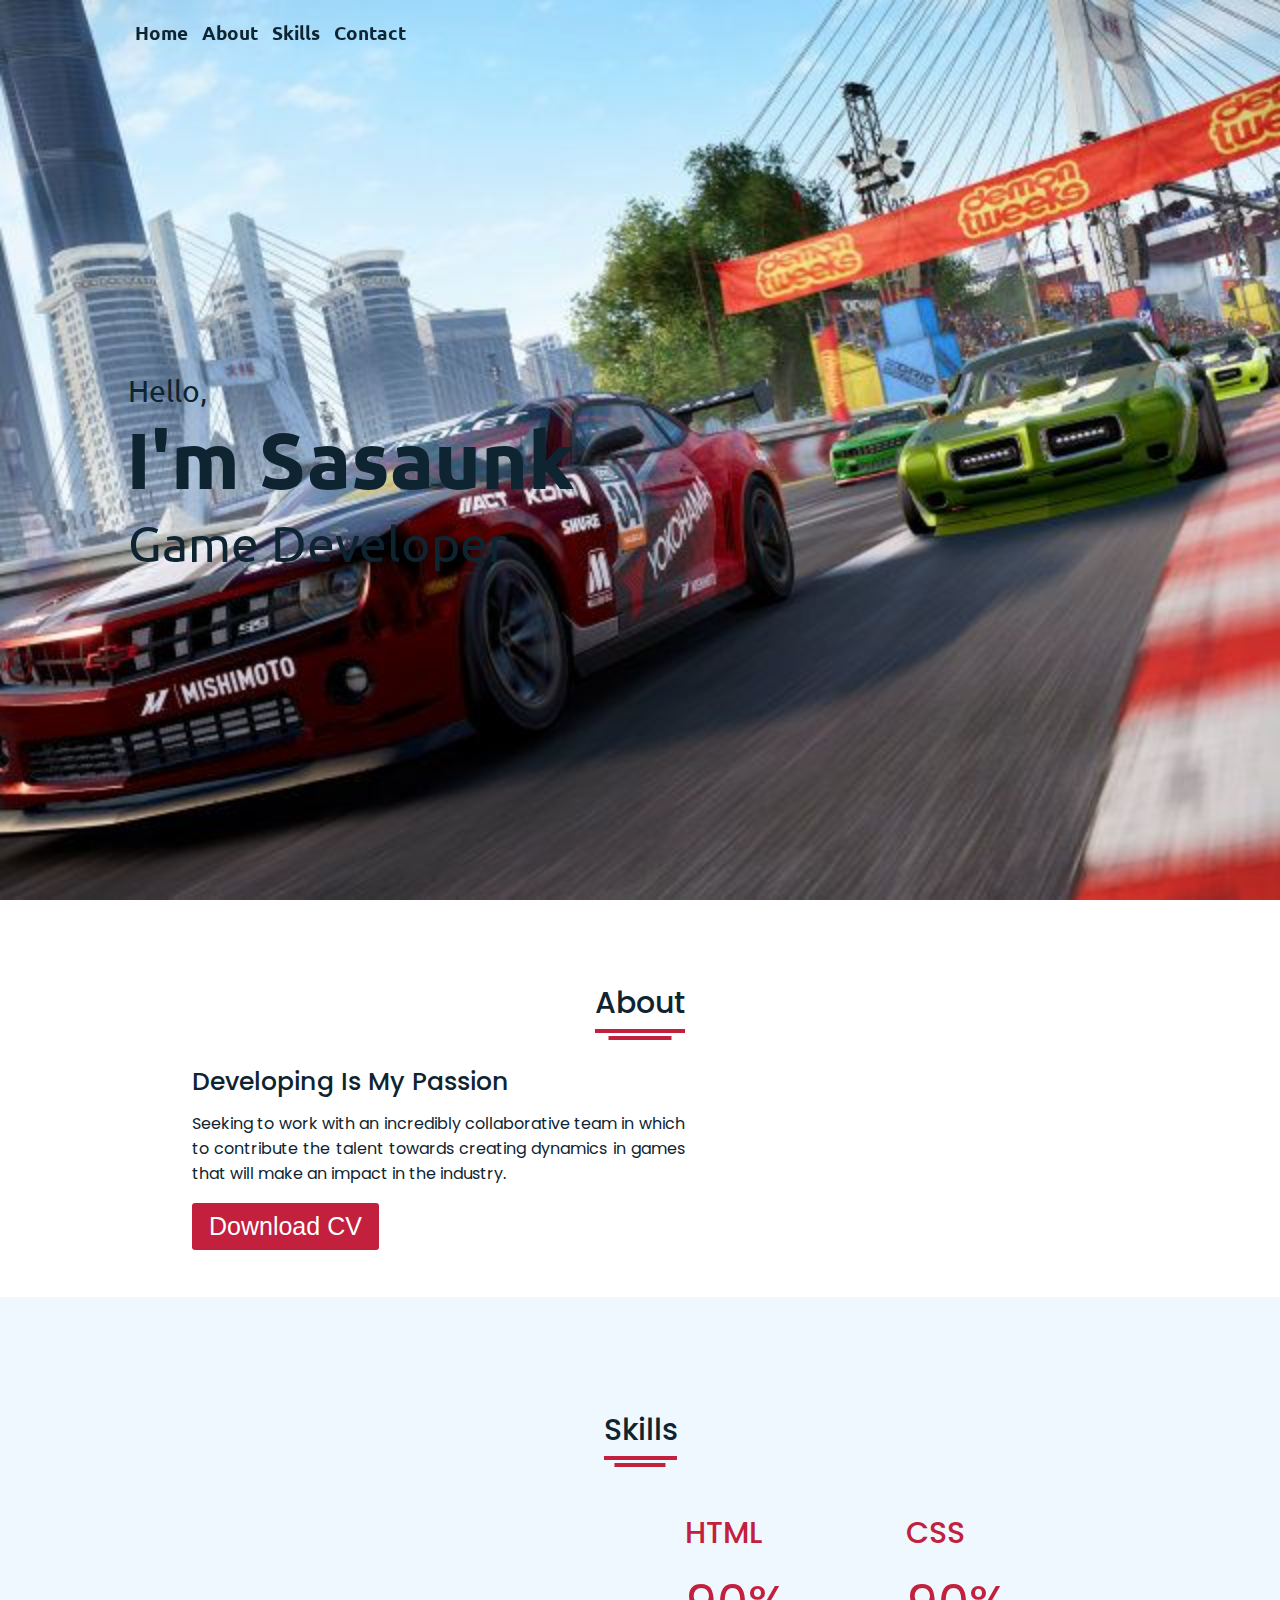
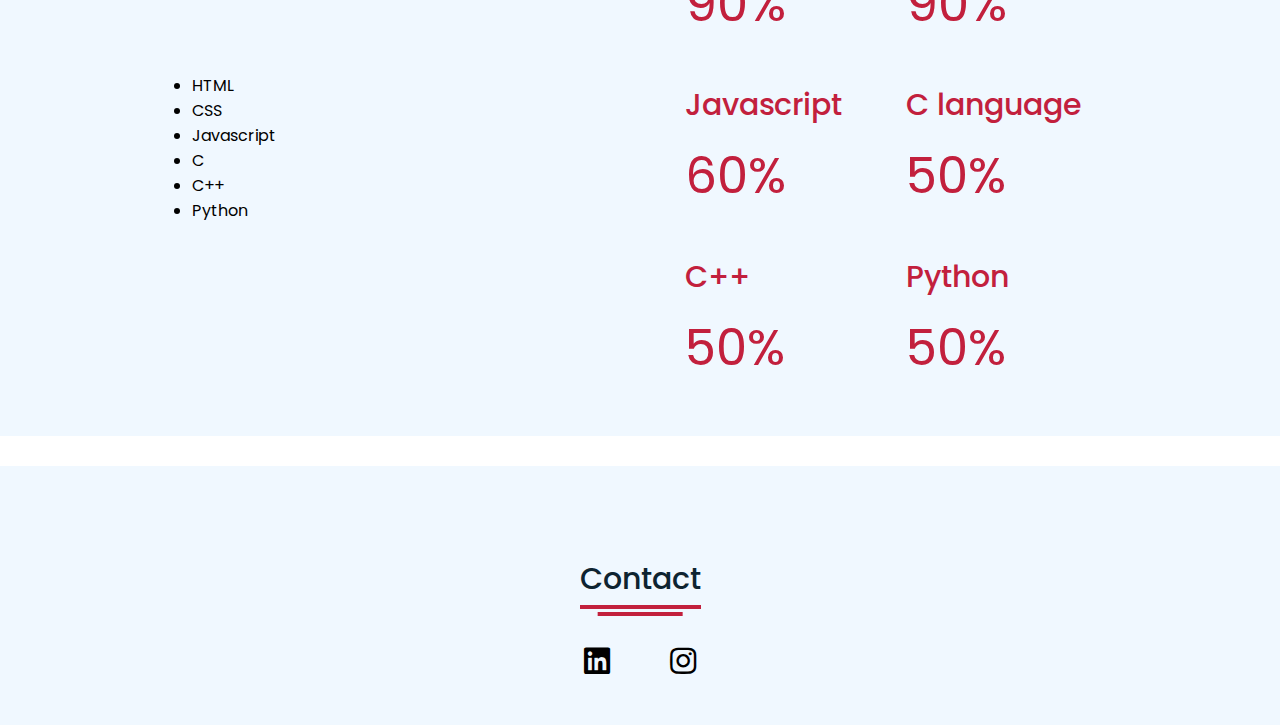
<file: oibsip_taskno.2/index.html>
<!DOCTYPE html>
<html lang="en">
<head>
    <meta charset="UTF-8">
    <meta http-equiv="X-UA-Compatible" content="IE=edge">
    <meta name="viewport" content="width=device-width, initial-scale=1.0">
    <title>Portfolio</title>
    <link rel="stylesheet" href="styles.css">
    <link rel="stylesheet" href="https://cdnjs.cloudflare.com/ajax/libs/font-awesome/5.15.2/css/all.min.css"/>
</head>
<body> 
  <nav>
    <div class="navbar">
      <ul class="menu">
        <li><a href="#home">Home</a></li>
        <li><a href="#about">About</a></li>
        <li><a href="#skills">Skills</a></li>
        <li><a href="#contact">Contact</a></li>
      </ul>
    </div>
  </nav>
  <section class="home" id="home">
    <div class="home-content">
      <div class="text">
        <div class="text-one">Hello,</div>
        <div class="text-two">I'm Sasaunk</div>
        <div class="text-three">Game Developer</div>
      </div>
    </div>
  </section>
  <section class="about" id="about">
    <div class="content">
      <div class="title"><span>About</span></div>
      <div class="about-details">
        <div class="right">
          <div class="topic">Developing Is My Passion</div>
          <p>Seeking to work with an incredibly collaborative team in which to contribute the talent towards creating dynamics in games that will make an impact in the industry.</p>
          <div class="button">
            <button>Download CV</button>
          </div>
        </div>
      </div>
    </div>
  </section>

  <section class="skills" id="skills">
    <div class="content">
      <div class="title"><span>Skills</span></div>
      <div class="skills-details">
        <div class="text">
           <ul class="skills">
            <li>HTML</li>
            <li>CSS</li>
            <li>Javascript</li>
            <li>C</li>
            <li>C++</li>
            <li>Python</li>
           </ul>
        </div>
        <div class="boxes">
          <div class="box">
            <div class="topic">HTML</div>
            <div class="per">90%</div>
          </div>
          <div class="box">
            <div class="topic">CSS</div>
            <div class="per">90%</div>
          </div>
          <div class="box">
            <div class="topic">Javascript</div>
            <div class="per">60%</div>
          </div>
          <div class="box">
            <div class="topic">C language</div>
            <div class="per">50%</div>
          </div>
          <div class="box">
            <div class="topic">C++</div>
            <div class="per">50%</div>
          </div>
          <div class="box">
            <div class="topic">Python</div>
            <div class="per">50%</div>
          </div>
        </div>
      </div>
    </div>
  </section>

  <section class="contact" id="contact">
    <div class="content">
      <div class="title"><span>Contact</span></div>
        <div class="media-icons">
            <a href="#"><i class="fab fa-linkedin"></i></a>
            <a href="#"><i class="fab fa-instagram"></i></a>
          </div>
      </div>
    </div>
  </section>

  <script src="main.js"></script>
</body>
</html>
</file>
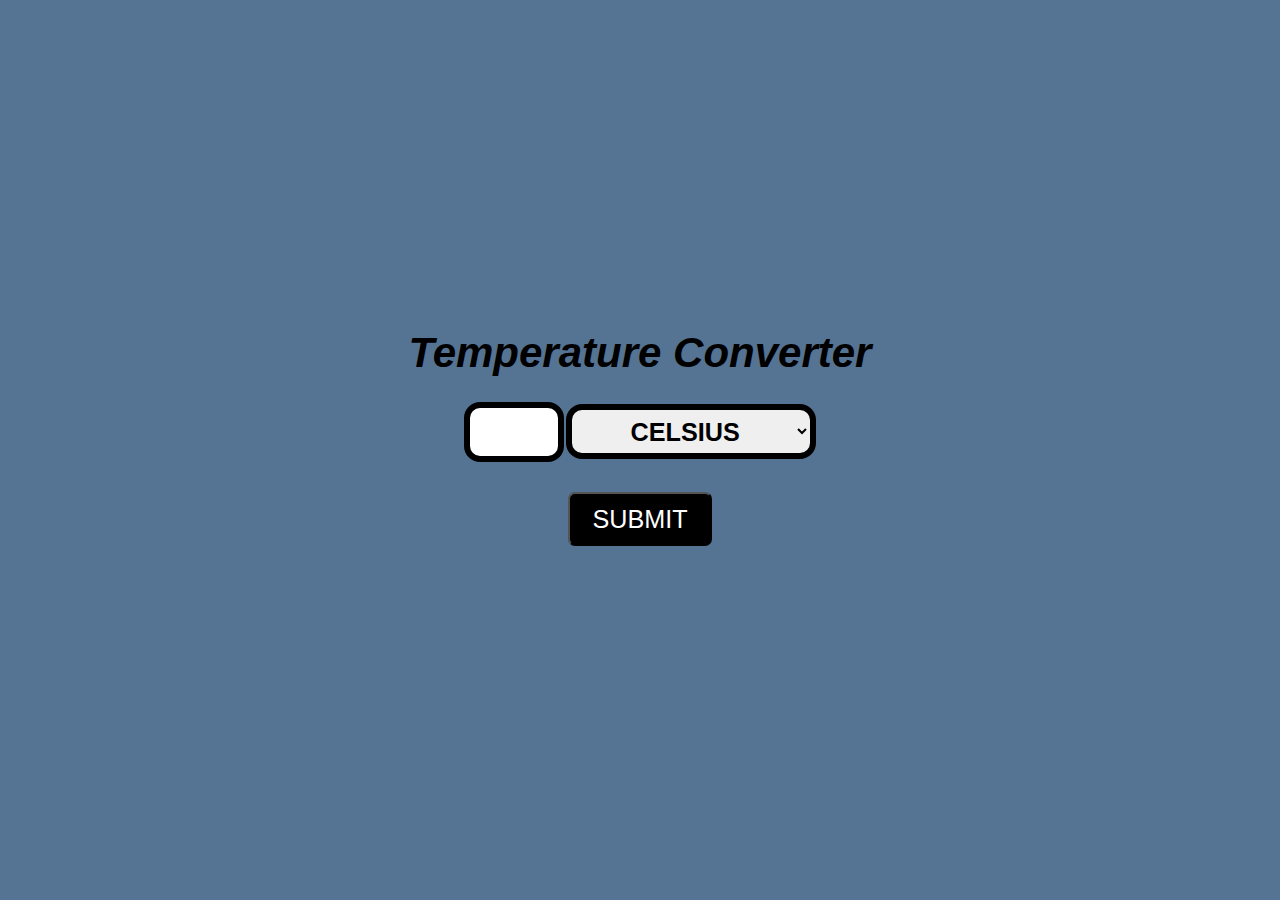
<file: oibsip_taskno.3/index.html>
<!DOCTYPE html>
<html lang="en">
<head>
    <meta charset="UTF-8">
    <meta http-equiv="X-UA-Compatible" content="IE=edge">
    <meta name="viewport" content="width=device-width, initial-scale=1.0">
    <link rel="stylesheet" href="style.css">
    <title>Temperature Converter</title>
</head>
<body>
    <form class="converter" onsubmit="main(); return false">
        <label><i>Temperature Converter</i></label>
        <br>
        <input type="number" id="num" name="temp">
        <select name="val" id="val">
            <option value="celsius">celsius</option>
            <option value="fahrenheit">fahrenheit</option>
        </select>
        </br>
        <input type="submit" id="sub" name="temp">
        <h1 id='result'></h1>
    </form>
    <script src="script.js"></script>
</body>
</html>
</file>
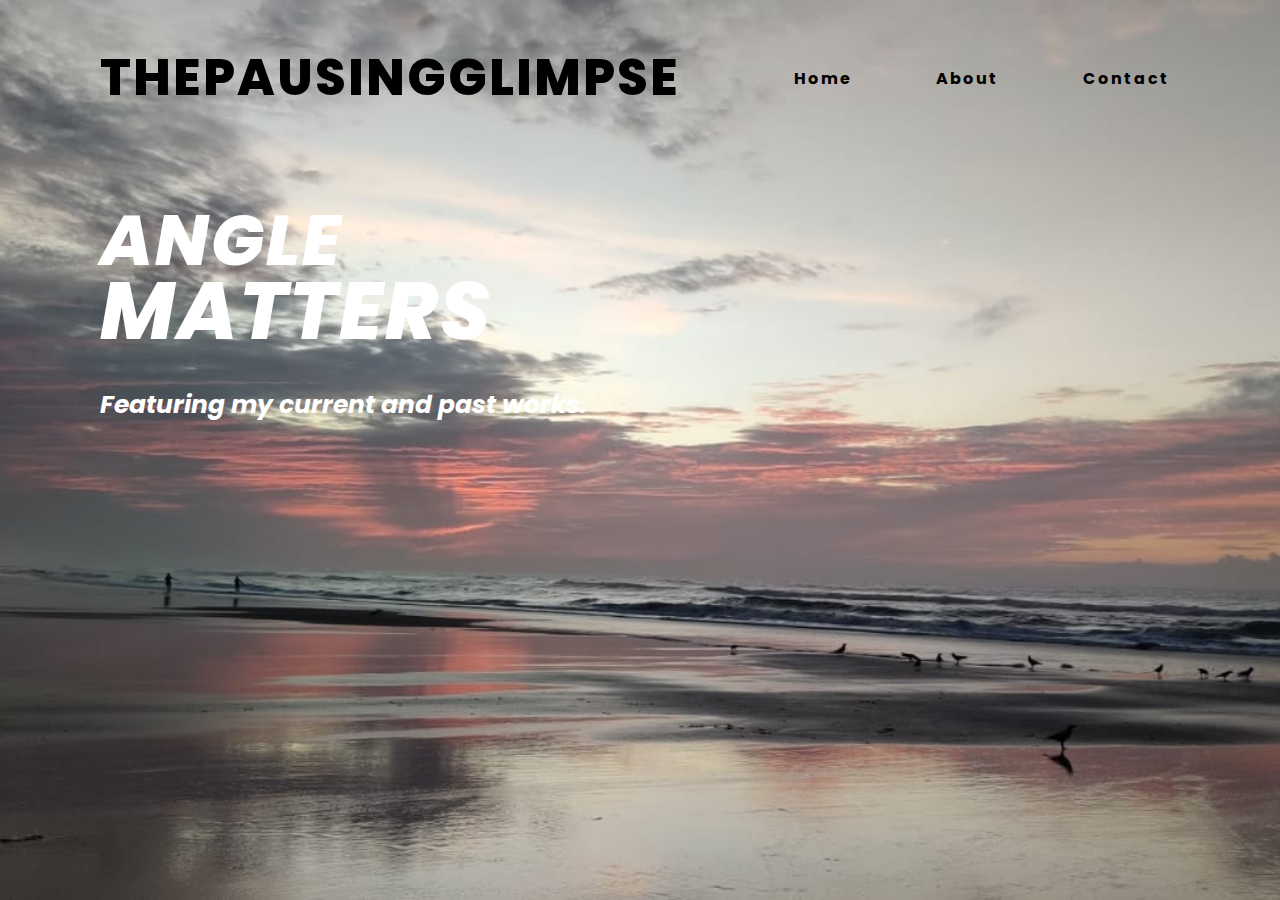
<file: oibsip_taskno.1/page.html>
<html lang="en" dir="ltr">
    <head>
        <meta charset="utf-8">
        <meta name="viewport" content="width=device-width",initial-scale="1.0">
        <title>ThePausingGlimpse</title>
        <link rel="stylesheet" href="style.css">
        <link rel="stylesheet" href="https://cdnjs.cloudflare.com/ajax/libs/font-awesome/6.0.0/css/all.min.css">
    </head>
    <body>
        <section>
            <header>
                <h2><a href="#" class="ThePausingGlimpse">ThePausingGlimpse</a></h2>
                <div class="nav">
                    <a href="#home">Home</a>
                    <a href="#about">About</a>
                    <a href="#contact">Contact</a>
                </div>
            </header>
            <div class="content">
                <div class="info">
                    <h2><em>Angle</em><br><span><em>Matters</em></span></h2>
                    <p><h1><i>Featuring my current and past works.</i></h1></p>
                </div>
            </div>
        </section>
    </body>
</html>
</file>
<file: oibsip_taskno.2/styles.css>
@import url('https://fonts.googleapis.com/css2?family=Poppins:wght@400;500;600;700&family=Ubuntu:wght@400;500;700&display=swap');
*{
  margin: 0;
  padding: 0;
  box-sizing: border-box;
  text-decoration: none;
  scroll-behavior: smooth;
}
:root{
    --primary-color: rgb(194, 32, 61);
    --black-color:#0E2431;
    --white-color:#fff;

}
body{
  font-family: 'Ubuntu', sans-serif;
}

::-webkit-scrollbar {
    width: 15px;
}
::-webkit-scrollbar-track {
    background: #ffffff;
}
::-webkit-scrollbar-thumb {
    background: var(--primary-color);
    border-radius: 13px;
    transition: all 0.2s ease;
}
::-webkit-scrollbar-thumb:hover {
    background: var(--primary-color);
}

nav{
  position:fixed;
  width:100%;
  padding:20px 0;
  z-index: 999;
  transition: all 0.2s ease;
}
nav.sticky{
  background:var(--primary-color);
  padding:12px 0;
}
nav .navbar{
  width:80%;
  display:flex;
  justify-content: space-between;
  align-items: center;
  margin:auto;
}

nav .navbar .menu{
  display:flex;
  position:relative;
}
nav .navbar .menu li{
  list-style: none;
  margin:0 7px;
}
nav .navbar .menu a{
  font-size: 19px;
  font-weight: 600;
  color:var(--black-color);
  padding:6px 0;
  transition: all 0.3s ease;
}
.navbar .menu a:hover{
  color:var(--primary-color);
}
nav.sticky .menu a{
  color:var(--white-color);
}
nav.sticky .menu a:hover{
  color:var(--black-color);
}

.home{
  height:100vh;
  width:100%;
  background: url(car.jpg)no-repeat;
  background-size: cover;
  background-position: center center;
  background-attachment: fixed;
}
.home .home-content{
  width:80%;
  height:100%;
  margin:auto;
  display:flex;
  flex-direction: column;
  justify-content: center;
}
.home .text-one{
  font-size:30px;
  color:var(--black-color);
}
.home .text-two{
  color:var(--black-color);
  font-size: 80px;
  font-weight: 700;
  margin-left: -2px;
}
.home .text-three{
  font-size: 50px;
  margin:5px 0;
  color:var(--black-color);
}

section{
  padding-top:50px;
}
section .content{
  width:70%;
  margin:30px auto;
  font-family: 'Poppins', sans-serif;
}
section .title{
  display:flex;
  justify-content: center;
  margin-bottom: 30px;
}
section .title span{
  color:var(--black-color);
  font-size: 30px;
  font-weight: 500;
  position:relative;
  padding-bottom:7px;
}
section .title span::before,
section .title span::after{
  content:'';
  position:absolute;
  height:4px;
  width:100%;
  background:var(--primary-color);
  left:0;
  bottom:0;
}
section .title span::after{
  bottom:-7px;
  width:70%;
  left:50%;
  transform:translateX(-50%);
}
.about .about-details{
  display:flex;
  justify-content:space-between;
  align-items: center;
}
.about .about-details .right{
  width:55%;
}
section .topic{
  color:var(--black-color);
  font-size:25px;
  font-weight: 500;
  margin-bottom: 10px;
}
.about-details .right p{
  text-align: justify;
  color:var(--black-color);
}
section .button{
  margin:17px 0;
}
section .button button{
  outline:none;
  padding:7px 15px;
  border-radius: 3px;
  font-size: 25px;
  font-weight: 500;
  background: var(--primary-color);
  color:var(--white-color);
  border:2px solid transparent;
  cursor: pointer;
  transition: all 0.3s ease;
}
section .button button:hover{
  border-color:var(--primary-color);
  background-color: var(--white-color);
  color:var(--primary-color);
}

.skills{
  background:#f0f8ff;
}
.skills .content{
  padding:30px 0;
}
.skills .skills-details{
  display:flex;
  justify-content: space-between;
  align-items: center;
}
.skills-details .text{
  width:50%;
}
.skills-details p{
  color:var(--black-color);
  text-align: justify;
}
.skills-details .boxes{
  width:45%;
  display:flex;
  flex-wrap: wrap;
  justify-content:space-between;
}
.skills-details .box{
  width:calc(100% / 2 - 20px);
  margin:20px 0;
}
.skills-details .boxes .topic{
  font-size: 30px;
  color:var(--primary-color);
}
.skills-details .boxes .per{
  font-size: 50px;
  color:var(--primary-color);
}

.contact{
  background: #f0f8ff;
}
.contact .content{
  margin:0 auto;
  padding:40px 0;
}
  .media-icons{
    display: flex;
    justify-content: center;
    align-items: center;
    margin: auto;
  }
  
  .media-icons a{
    position: relative;
    color: rgb(0, 0, 0);
    font-size: 30px;
    transition: 0.2s;
    transition-property: transform;
  }
  .media-icons a:not(:last-child){
    margin-right: 60px;
  }
  .media-icons a:hover{
    transform: scale(2.0);
  }

footer{
  background:var(--primary-color);
  padding:20px 0;
  text-align: center;
  font-family: 'Poppins', sans-serif;
}
footer .text span{
  font-size: 17px;
  font-weight: 400;
  color:var(--white-color);
}
footer .text span a{
  font-weight: 500;
  color:var(--white-color);
}
footer .text span a:hover{
  text-decoration: underline;
}

.scroll-button a{
  position:fixed;
  bottom:20px;
  right:20px;
  color:var(--white-color);
  background:var(--primary-color);
  padding:10px 12px;
  font-size: 18px;
  border-radius: 6px;
  box-shadow: rgba(0,0,0,0.15);
  display:none;
}

@media (max-width:1190px){
  section .content{
    width:80%;
  }
}
@media (max-width:1000px){
  .about .about-details{
    justify-content: center;
    flex-direction: column;
  }
  .about .about-details .right{
    width:90%;
    margin:40px 0;
  }
}
@media (max-width:850px){
   nav .navbar{
     width:90%;
   }
   nav .navbar .menu{
     position:fixed;
     left:-100%;
     top:0;
     background:var(--primary-color);
     height:100vh;
     max-width: 400px;
     width:100%;
     padding-top:60px;
     flex-direction: column;
     align-items:center;
     transition: all 0.4s ease;
   }
   .navbar.active .menu{
     left:0;
   }
   nav .navbar .menu a{
     font-size:22px;
     display:block;
     color:var(--white-color);
     margin:10px 0;
   }
   nav.sticky .menu a:hover{
     color:var(--primary-color);
   }
   .home .text-two{
     font-size: 75px;
   }
   .home .text-three{
    font-size: 45px;
  }

  .skills .skills-details{
    align-items: center;
    justify-content: center;
    flex-direction: column;
  }
  .skills-details .text{
    width:100%;
    margin-bottom:50px;
  }
  .skills-details .boxes{
    justify-content:center;
    align-items: center;
    width:100%;
  }

  .contact .text{
    width:100%;
  }
  .media-icons{
    display:none;
}

@media (max-width:500px){
  .home .text-two{
    font-size: 65px;
  }
  .home .text-three{
    font-size: 43px;
  }

  .skills-details .boxes .per{
    font-size: 60px;
    color:var(--primary-color);
  }
}
}
</file>
<file: oibsip_taskno.3/style.css>
*{
    padding: 0;
    margin: 0;
    box-sizing: border-box;
}
html{
    font-family: Arial, Helvetica, sans-serif;
    font-size: 52.5%;
    display: flex;
    justify-content: center;
    text-align: center;
    align-items: center;
    height: 100%;
    background-color: #557393;
}

label{
    text-transform: capitalize;
    font-size: 5rem;
    color: #000000;
    font-weight: 700;
}

#num{
    margin-top: 25px;
    height: 60px;
    width: 100px;
    margin-bottom: 30px;
    font-size: 3rem;
    text-align: center;
    border: 6px solid #000000;
    outline: none;
    font-weight: 600;
    border-radius: 16px;
    color:  #000000;
}
#val{
    margin-top: 25px;
    height: 55px;
    width: 250px;
    font-size: 3rem;
    text-align: center;
    border: 6px solid #000000;
    outline: none;
    font-weight: 600;
    border-radius: 16px;
    text-transform: uppercase;
    color:  #000000;
}
#sub{
    padding: 0.4em 0.9em;
    color: white;
    background:  #000000;
    border-radius: 7px;
    text-transform: uppercase;
    font-size: 3rem;
    margin-bottom: 25px;
    outline: none;
    text-decoration: none;
    
}
#sub:hover{
    background: #ffffff;
    color: #000000;
}
#result{
    font-size: 4rem;
    font-weight: 600;
    text-transform: capitalize;
    color: #000000;
}

@media (max-width:600px){
    html{
        font-size: 60%;
    }
    label{
        font-size: 4rem;
    }
    #result{
        font-size: 3rem;
    }
    .converter{
        padding-bottom: 100px;
    }
}
</file>
<file: oibsip_taskno.1/style.css>
@import url('https://fonts.googleapis.com/css2?family=Poppins:wght@300;400;500;600;700;800;900&display=swap');

*{
  margin: 0;
  padding: 0;
  box-sizing: border-box;
  font-family: "Poppins", sans-serif;
}

section{
  position: relative;
  width: 100%;
  min-height: 100vh;
  display: flex;
  flex-direction: column;
  justify-content: flex-start;
  background: url(pic.jpeg)no-repeat;
  background-size: cover;
  background-position: center;
}

header{
  position: relative;
  top: 0;
  width: 100%;
  padding: 40px 100px;
  display: flex;
  justify-content: space-between;
  align-items: center;
}

header .ThePausingGlimpse{
  position: relative;
  color: rgb(0, 0, 0);
  font-size: 50px;
  text-decoration: none;
  text-transform: uppercase;
  font-weight: 800;
  letter-spacing: 2px;
}


header .nav a{
  color: rgb(0, 0, 0);
  text-decoration: none;
  font-weight: 700;
  letter-spacing: 2px;
  padding: 3px 10px;
  border-radius: 25px;
  transition: 0.3s;
  transition-property: background;
}

header .nav a:not(:last-child){
  margin-right: 60px;
}

header .nav a:hover{
  background: rgb(255, 255, 255);
}

.content{
  max-width: 750px;
  margin: 50px 100px;
}

.content .info h2{
  color: rgb(255, 255, 255);
  font-size: 70px;
  text-transform: uppercase;
  font-weight: 800;
  letter-spacing: 2px;
  line-height: 70px;
  margin-bottom: 40px;
}

.content .info h2 span{
  color: rgb(255, 255, 255);
  font-size: 80px;
  font-weight: 800;
}

.content .info h1{
  color: rgb(255, 255, 255);
  font-size: 25px;
}
</file>
